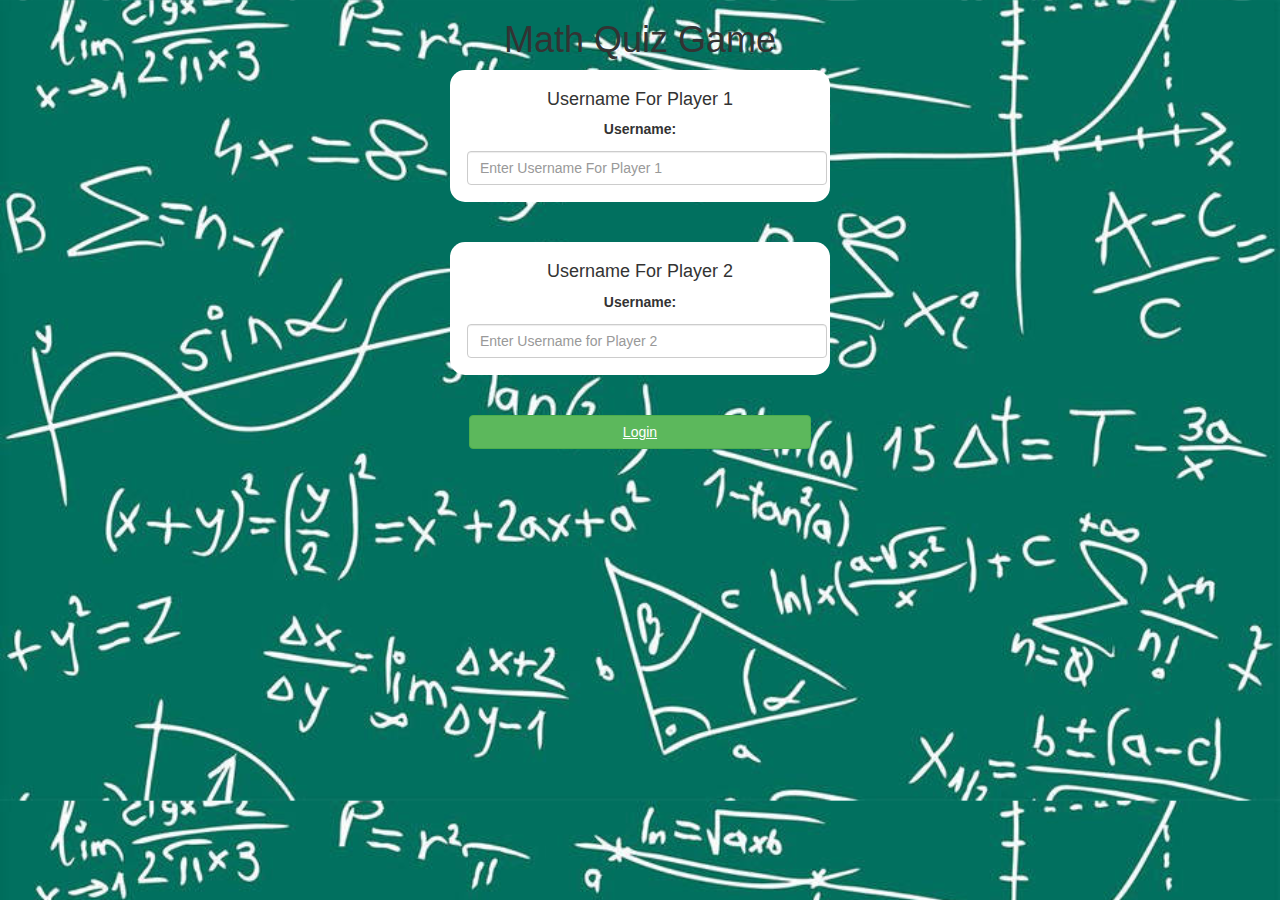
<file: index.html>
<!DOCTYPE html>
<html>
  <head>
    <title>Math Quiz Login</title>

    <meta name="viewport" content="width=device-width, initial-scale=1" />
    <link
      rel="stylesheet"
      href="https://maxcdn.bootstrapcdn.com/bootstrap/3.4.0/css/bootstrap.min.css"
    />
    <script src="https://ajax.googleapis.com/ajax/libs/jquery/3.4.1/jquery.min.js"></script>
    <script src="https://maxcdn.bootstrapcdn.com/bootstrap/3.4.0/js/bootstrap.min.js"></script>

    <link rel="stylesheet" type="text/css" href="style.css" />

    <script src="game_login.js"></script>
  </head>
  <body>
    <div class="container">
      <center>
        <h1>Math Quiz Game</h1>
        <div class="col-lg-4 col-sm-8 col-xs-12 login_div1">
          <h4>Username For Player 1</h4>
          <label>Username:</label>
          <input
            type="text"
            placeholder="Enter Username For Player 1"
            class="form-control"
            id="player1_name"
          />
        </div>
        <br />
        <br />
        <div class="col-lg-4 col-sm-8 col-xs-12 login_div2">
          <h4>Username For Player 2</h4>
          <label>Username:</label>
          <input
            type="text"
            placeholder="Enter Username for Player 2"
            class="form-control"
            id="player2_name"
          />
        </div>
        <br />
        <br />
        <button
          class="btn btn-success"
          onclick="adduser()"
          style="width: 30%"
          id="over"
        >
          Login
        </button>
      </center>
    </div>
  </body>
</html>
</file>
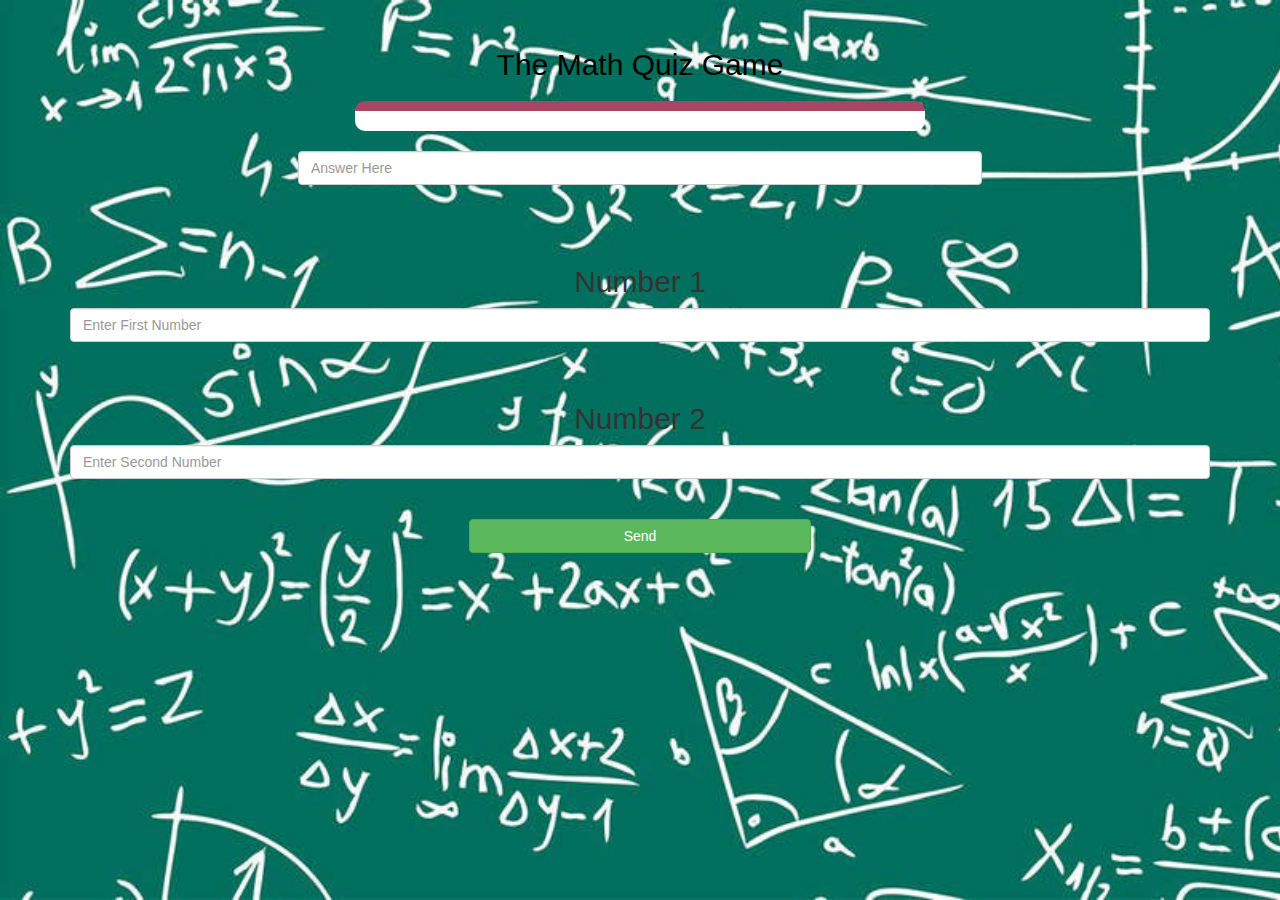
<file: quiz_game_page.html>
<html>
  <head>
    <title>Math Quiz Game</title>

    <meta name="viewport" content="width=device-width, initial-scale=1" />
    <link
      rel="stylesheet"
      href="https://maxcdn.bootstrapcdn.com/bootstrap/3.4.0/css/bootstrap.min.css"
    />
    <script src="https://ajax.googleapis.com/ajax/libs/jquery/3.4.1/jquery.min.js"></script>
    <script src="https://maxcdn.bootstrapcdn.com/bootstrap/3.4.0/js/bootstrap.min.js"></script>

    <link rel="stylesheet" type="text/css" href="style.css" />

    <script src="quiz_game_page.js"></script>
  </head>
  <body>
    <h4 id="player1_name"></h4>
    <span id="player1_score"></span>
    <br />
    <h4 id="player2_name"></h4>
    <span id="player2_score"></span>
    <div class="container">
      <center>
        <h2 style="color: black">The Math Quiz Game</h2>
        <h3 id="pquestion"></h3>
        <h3 id="panswer"></h3>
        <div id="output" class="col-lg-6"></div>
        <br />
        <input
          type="number"
          placeholder="Answer Here"
          class="form-control"
          id="word"
        />
        <br />
        <br />
        <br />
        <div>
          <h2>Number 1</h2>
          <input
            type="number"
            placeholder="Enter First Number"
            class="form-control"
            id="number1"
          />
        </div>
        <br /><br />
        <div>
          <h2>Number 2</h2>
          <input
            type="number"
            placeholder="Enter Second Number"
            class="form-control"
            id="number2"
          />
        </div>
        <br />
        <br />
        <button
          onclick="send()"
          class="btn btn-success"
          style="width: 30%"
          id="over1"
        >
          Send
        </button>
      </center>
    </div>
    <script src="quiz_game_page.js"></script>
  </body>
</html>
</file>
<file: style.css>
body {
  background: url("math_img.jpg");
  background-size: cover;
}

.login_div1,
.login_div2 {
  background: white;
  padding: 10px;
  float: none;
  border-radius: 15px;
}

#player1_name,
#player2_name {
  display: inline-block;
  margin: 7px;
}
#word {
  width: 60%;
}
#word_display {
  letter-spacing: 5px;
}
#output {
  background: white;
  border-radius: 10px;
  border-top: 10px solid #aa4465;
  padding: 10px;
  float: none;
  text-align: left;
}
#over,
#over1:hover {
  text-decoration: underline;
}
</file>
